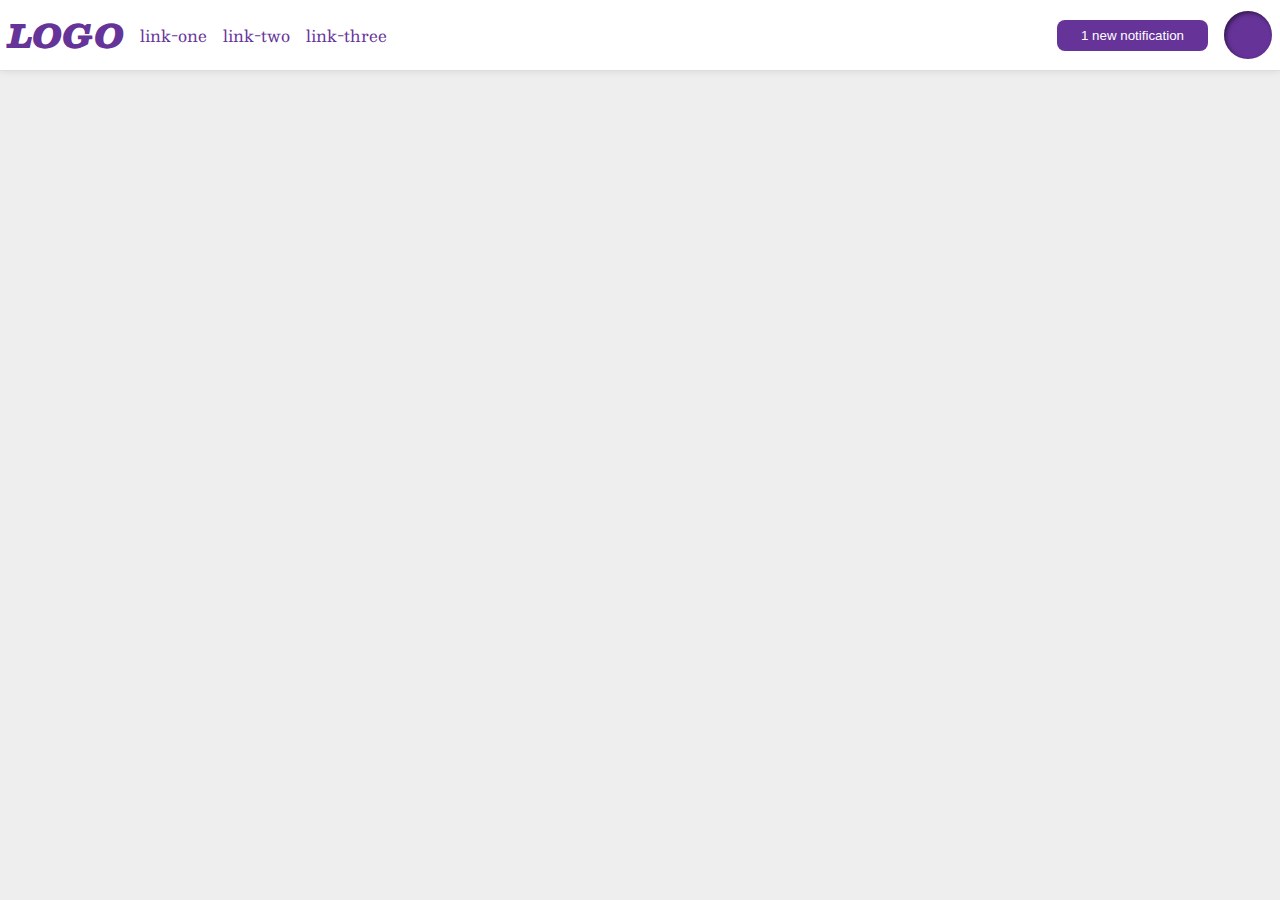
<file: foundations/flex/03-flex-header-2/index.html>
<!DOCTYPE html>
<html lang="en">
  <head>
    <meta charset="UTF-8" />
    <meta http-equiv="X-UA-Compatible" content="IE=edge" />
    <meta name="viewport" content="width=device-width, initial-scale=1.0" />
    <title>Flex Header 2</title>
    <link rel="stylesheet" href="style.css" />
  </head>
  <body>
    <div class="header">
      <div class="left-side">
        <div class="logo">LOGO</div>
        <ul class="links">
          <li><a href="https://google.com">link-one</a></li>
          <li><a href="https://google.com">link-two</a></li>
          <li><a href="https://google.com">link-three</a></li>
        </ul>
      </div>
      <div class="right-side">
        <button class="notifications">1 new notification</button>
        <div class="profile-image"></div>
      </div>
    </div>
  </body>
</html>
</file>
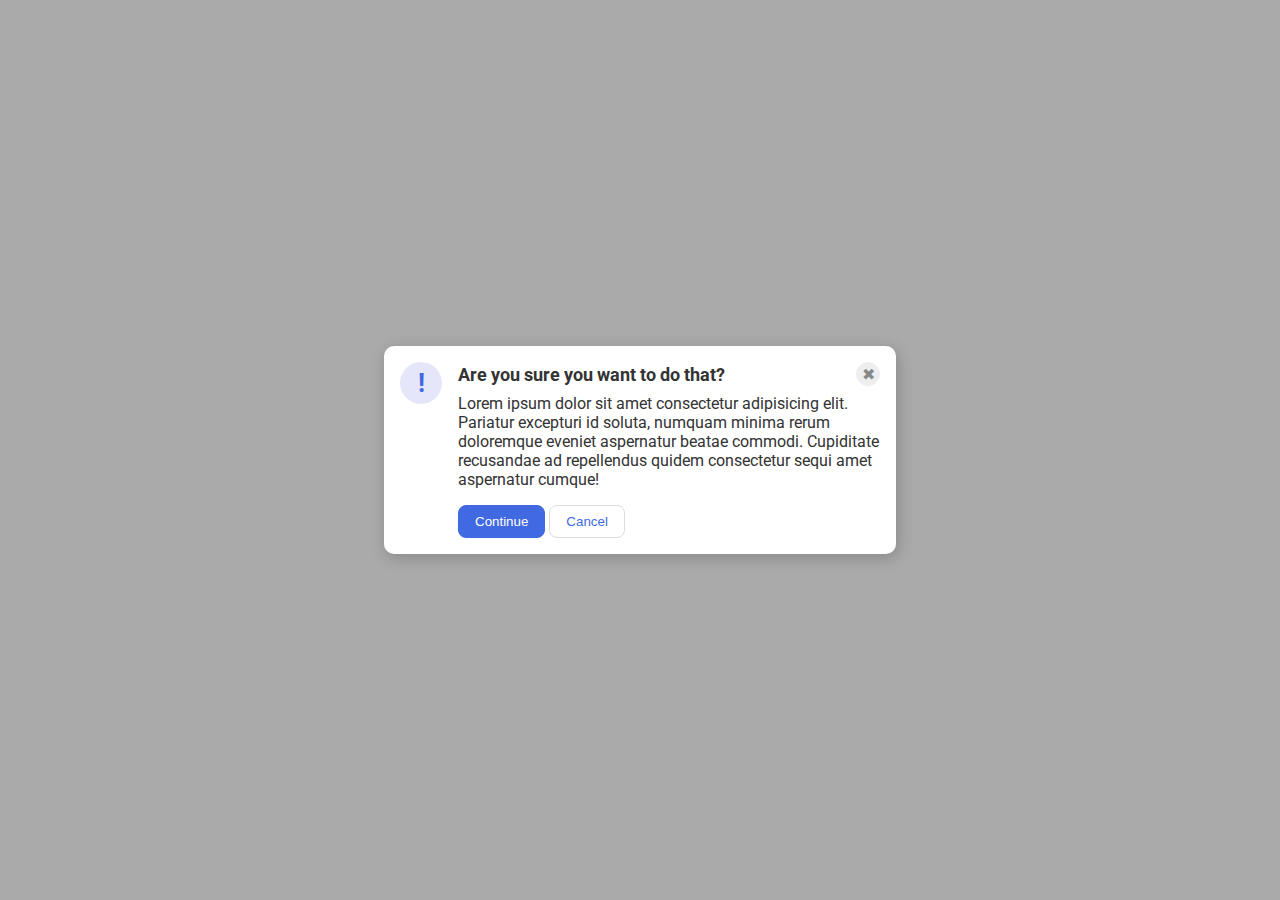
<file: foundations/flex/05-flex-modal/index.html>
<!DOCTYPE html>
<html lang="en">
  <head>
    <meta charset="UTF-8" />
    <meta http-equiv="X-UA-Compatible" content="IE=edge" />
    <meta name="viewport" content="width=device-width, initial-scale=1.0" />
    <link rel="stylesheet" href="style.css" />
    <title>Modal</title>
  </head>
  <body>
    <div class="modal">
      <div class="icon">!</div>
      <div class="container">
        <div class="header">
          Are you sure you want to do that?
          <button class="close-button">✖</button>
        </div>
        <div class="text">
          Lorem ipsum dolor sit amet consectetur adipisicing elit. Pariatur
          excepturi id soluta, numquam minima rerum doloremque eveniet
          aspernatur beatae commodi. Cupiditate recusandae ad repellendus quidem
          consectetur sequi amet aspernatur cumque!
        </div>
        <button class="continue">Continue</button>
        <button class="cancel">Cancel</button>
      </div>
    </div>
  </body>
</html>
</file>
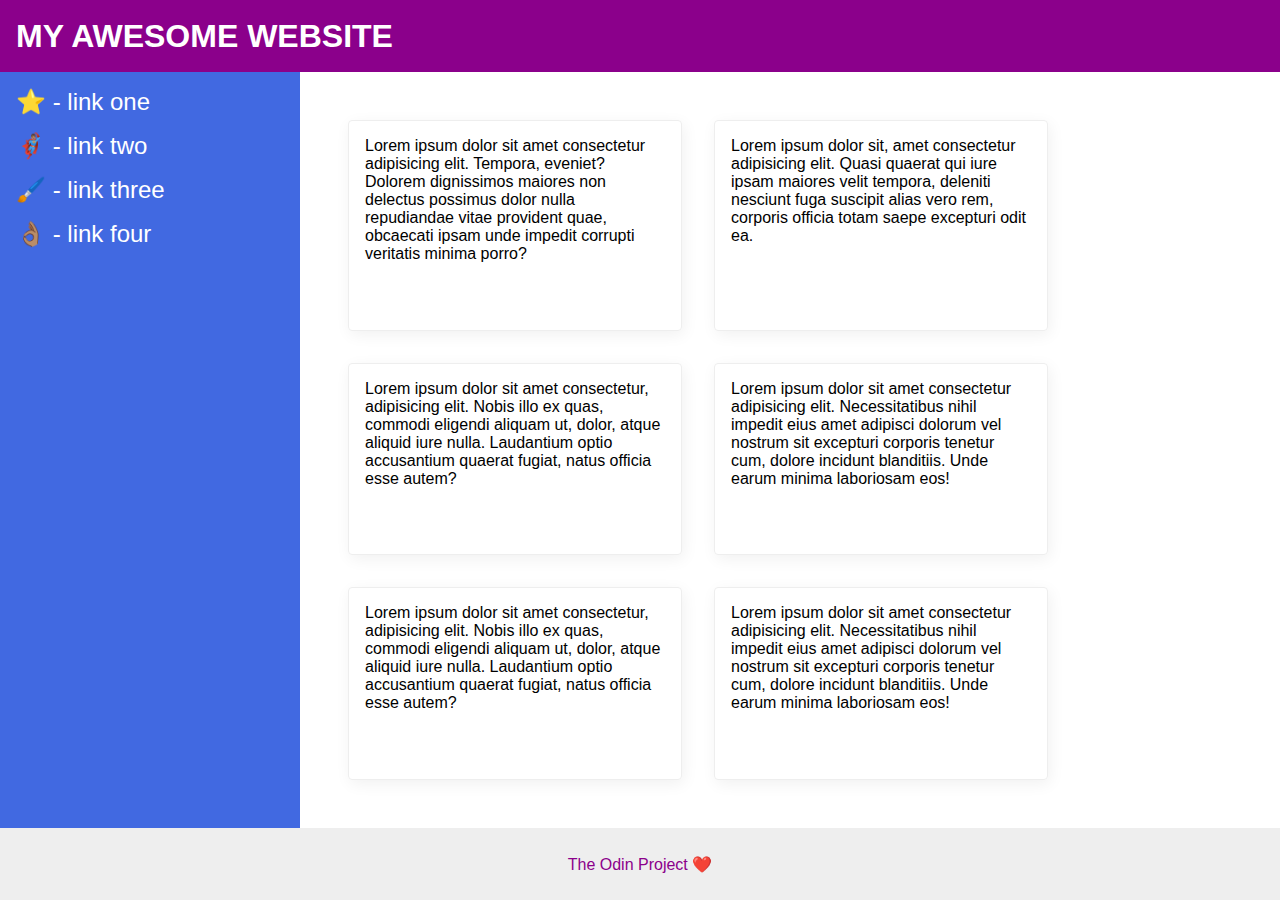
<file: foundations/flex/07-flex-layout-2/index.html>
<!DOCTYPE html>
<html lang="en">
  <head>
    <meta charset="UTF-8" />
    <meta http-equiv="X-UA-Compatible" content="IE=edge" />
    <meta name="viewport" content="width=device-width, initial-scale=1.0" />
    <title>The Holy Grail</title>
    <link rel="stylesheet" href="style.css" />
  </head>
  <body>
    <div class="header">MY AWESOME WEBSITE</div>
    <div class="body">
      <div class="sidebar">
        <ul>
          <li><a href="#">⭐ - link one</a></li>
          <li><a href="#">🦸🏽‍♂️ - link two</a></li>
          <li><a href="#">🖌️ - link three</a></li>
          <li><a href="#">👌🏽 - link four</a></li>
        </ul>
      </div>
      <div class="container">
        <div class="card">
          Lorem ipsum dolor sit amet consectetur adipisicing elit. Tempora,
          eveniet? Dolorem dignissimos maiores non delectus possimus dolor nulla
          repudiandae vitae provident quae, obcaecati ipsam unde impedit
          corrupti veritatis minima porro?
        </div>
        <div class="card">
          Lorem ipsum dolor sit, amet consectetur adipisicing elit. Quasi
          quaerat qui iure ipsam maiores velit tempora, deleniti nesciunt fuga
          suscipit alias vero rem, corporis officia totam saepe excepturi odit
          ea.
        </div>
        <div class="card">
          Lorem ipsum dolor sit amet consectetur, adipisicing elit. Nobis illo
          ex quas, commodi eligendi aliquam ut, dolor, atque aliquid iure nulla.
          Laudantium optio accusantium quaerat fugiat, natus officia esse autem?
        </div>
        <div class="card">
          Lorem ipsum dolor sit amet consectetur adipisicing elit.
          Necessitatibus nihil impedit eius amet adipisci dolorum vel nostrum
          sit excepturi corporis tenetur cum, dolore incidunt blanditiis. Unde
          earum minima laboriosam eos!
        </div>
        <div class="card">
          Lorem ipsum dolor sit amet consectetur, adipisicing elit. Nobis illo
          ex quas, commodi eligendi aliquam ut, dolor, atque aliquid iure nulla.
          Laudantium optio accusantium quaerat fugiat, natus officia esse autem?
        </div>
        <div class="card">
          Lorem ipsum dolor sit amet consectetur adipisicing elit.
          Necessitatibus nihil impedit eius amet adipisci dolorum vel nostrum
          sit excepturi corporis tenetur cum, dolore incidunt blanditiis. Unde
          earum minima laboriosam eos!
        </div>
      </div>
    </div>
    <div class="footer">The Odin Project ❤️</div>
  </body>
</html>
</file>
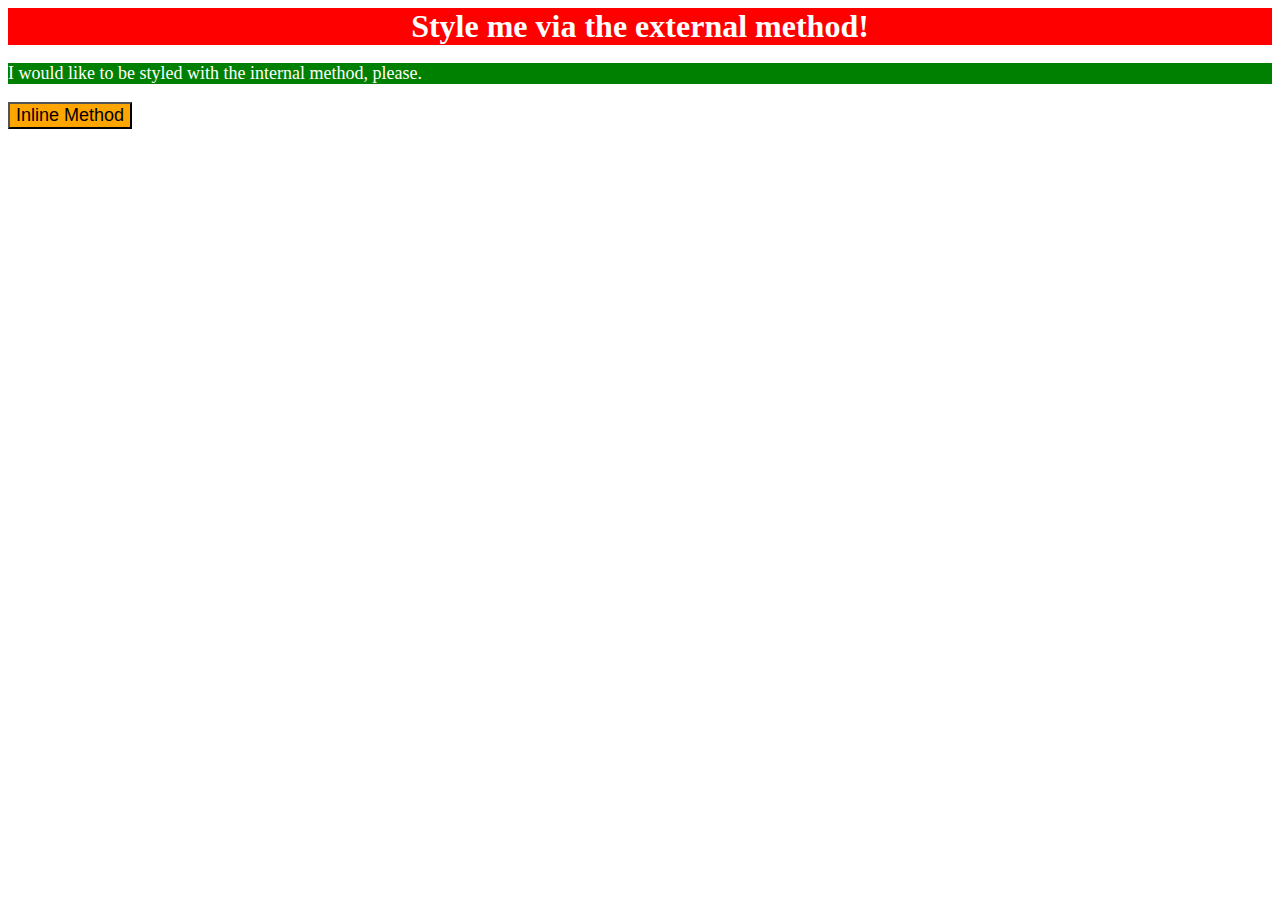
<file: foundations/intro-to-css/01-css-methods/index.html>
<!DOCTYPE html>
<html lang="en">
  <head>
    <meta charset="UTF-8" />
    <meta http-equiv="X-UA-Compatible" content="IE=edge" />
    <meta name="viewport" content="width=device-width, initial-scale=1.0" />
    <title>Methods for Adding CSS</title>
    <link rel="stylesheet" href="styles.css" />
    <style>
      p {
        background-color: green;
        color: white;
        font-size: 18px;
      }
    </style>
  </head>
  <body>
    <div>Style me via the external method!</div>
    <p>I would like to be styled with the internal method, please.</p>
    <button style="background-color: orange; font-size: 18px">
      Inline Method
    </button>
  </body>
</html>
</file>
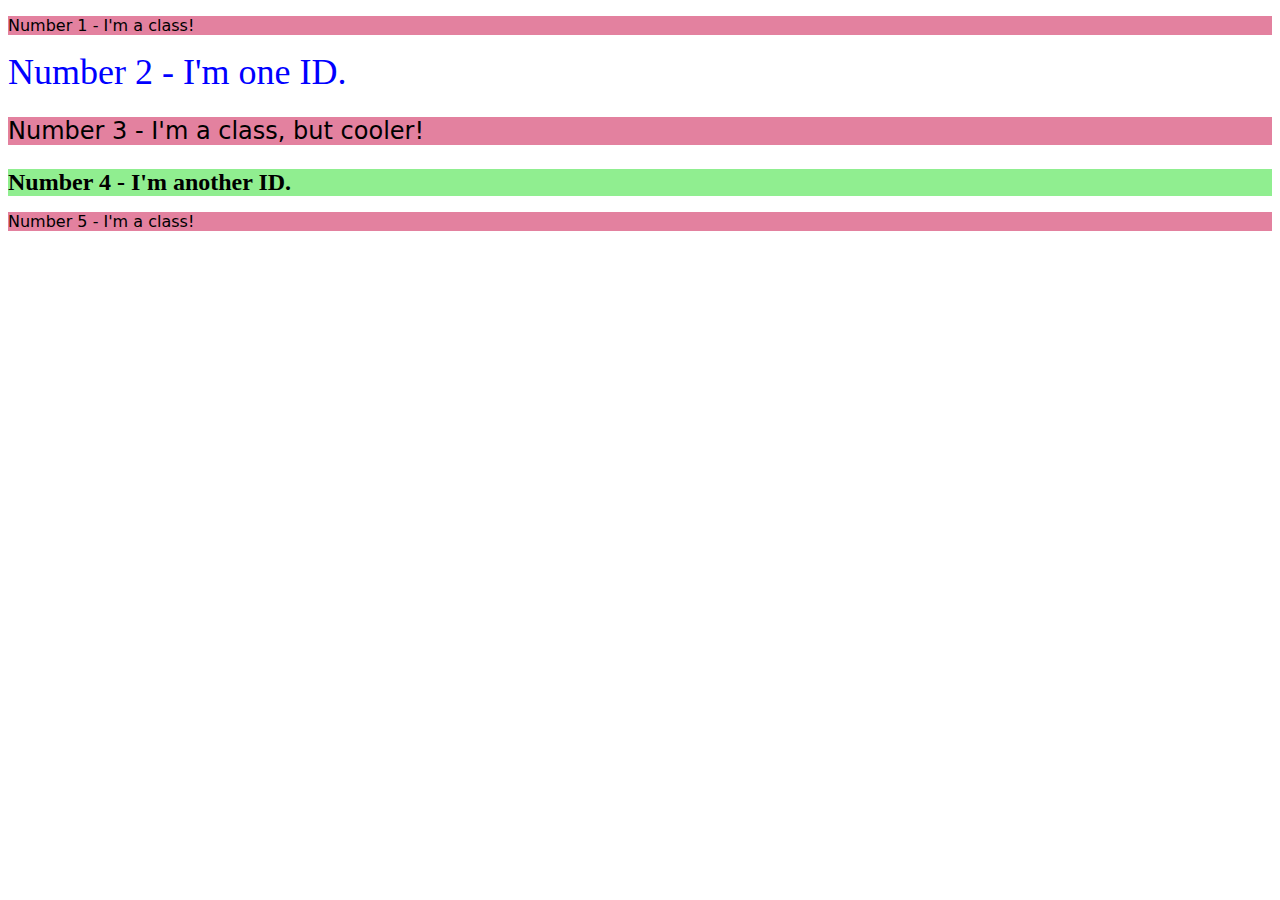
<file: foundations/intro-to-css/02-class-id-selectors/index.html>
<!DOCTYPE html>
<html lang="en">
  <head>
    <meta charset="UTF-8" />
    <meta http-equiv="X-UA-Compatible" content="IE=edge" />
    <meta name="viewport" content="width=device-width, initial-scale=1.0" />
    <title>Class and ID Selectors</title>
    <link rel="stylesheet" href="style.css" />
  </head>
  <body>
    <p class="Class">Number 1 - I'm a class!</p>
    <div id="OneId">Number 2 - I'm one ID.</div>
    <p class="Class Font">Number 3 - I'm a class, but cooler!</p>
    <div id="AnotherId" class="Font">Number 4 - I'm another ID.</div>
    <p class="Class">Number 5 - I'm a class!</p>
  </body>
</html>
</file>
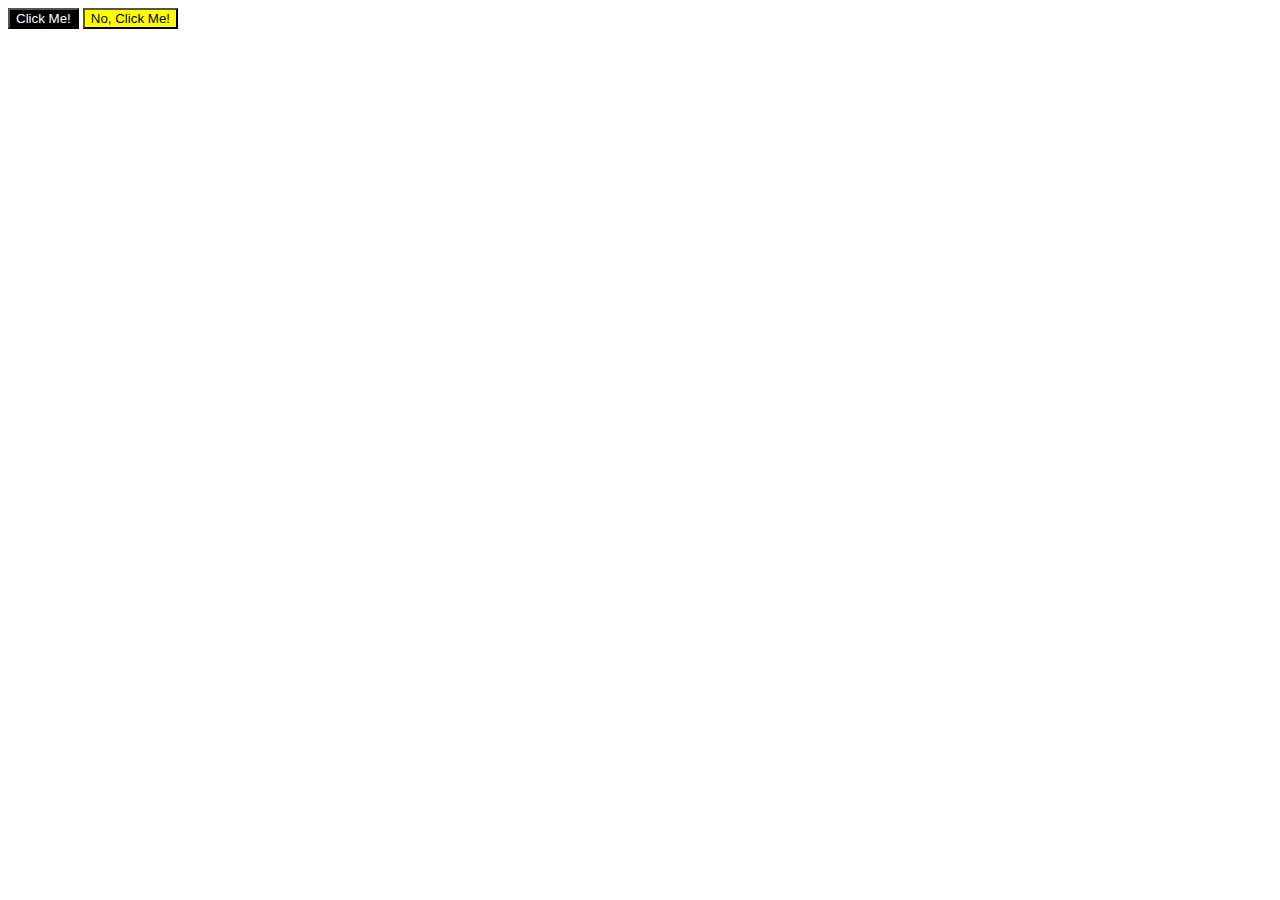
<file: foundations/intro-to-css/03-grouping-selectors/index.html>
<!DOCTYPE html>
<html lang="en">
  <head>
    <meta charset="UTF-8" />
    <meta http-equiv="X-UA-Compatible" content="IE=edge" />
    <meta name="viewport" content="width=device-width, initial-scale=1.0" />
    <title>Grouping Selectors</title>
    <link rel="stylesheet" href="style.css" />
  </head>
  <body>
    <button class="Button1">Click Me!</button>
    <button class="Button2">No, Click Me!</button>
  </body>
</html>
</file>
<file: foundations/flex/03-flex-header-2/style.css>
/* this is some magical font-importing.
you'll learn about it later. */
@import url("https://fonts.googleapis.com/css2?family=Besley:ital,wght@0,400;1,900&display=swap");

body {
  margin: 0;
  background: #eee;
  font-family: Besley, serif;
}

.header {
  background: white;
  border-bottom: 1px solid #ddd;
  box-shadow: 0 0 8px rgba(0, 0, 0, 0.1);
  display: flex;
  justify-content: space-between;
  padding: 8px;
}

.profile-image {
  background: rebeccapurple;
  box-shadow: inset 2px 2px 4px rgba(0, 0, 0, 0.5);
  border-radius: 50%;
  width: 48px;
  height: 48px;
}

.logo {
  color: rebeccapurple;
  font-size: 32px;
  font-weight: 900;
  font-style: italic;
}

button {
  border: none;
  border-radius: 8px;
  background: rebeccapurple;
  color: white;
  padding: 8px 24px;
}

a {
  /* this removes the line under our links */
  text-decoration: none;
  color: rebeccapurple;
}

ul {
  list-style-type: none;
  display: flex;
  gap: 16px;
  margin: 0;
  padding: 0;
}

.left-side,
.right-side {
  display: flex;
  align-items: center;
  gap: 16px;
}
</file>
<file: foundations/flex/05-flex-modal/style.css>
@import url("https://fonts.googleapis.com/css2?family=Roboto:wght@400;700&display=swap");

html,
body {
  height: 100%;
}

body {
  font-family: Roboto, sans-serif;
  margin: 0;
  background: #aaa;
  color: #333;
  display: flex;
  align-items: center;
  justify-content: center;
}

.modal {
  background: white;
  width: 480px;
  border-radius: 10px;
  box-shadow: 2px 4px 16px rgba(0, 0, 0, 0.2);
  display: flex;
  gap: 16px;
  padding: 16px;
}

.header {
  display: flex;
  align-items: center;
  justify-content: space-between;
  margin-bottom: 8px;
  font-size: 18px;
  font-weight: bold;
}

.icon {
  color: royalblue;
  font-size: 26px;
  font-weight: 700;
  background: lavender;
  width: 42px;
  height: 42px;
  border-radius: 50%;
  display: flex;
  align-items: center;
  justify-content: center;
  flex-shrink: 0;
}

.close-button {
  background: #eee;
  border-radius: 50%;
  color: #888;
  font-weight: 400;
  font-size: 16px;
  height: 24px;
  width: 24px;
  display: flex;
  align-items: center;
  justify-content: center;
  border: 1px solid #eee;
  padding: 0;
}

button {
  cursor: pointer;
  padding: 8px 16px;
  border-radius: 8px;
}

button.continue {
  background: royalblue;
  border: 1px solid royalblue;
  color: white;
}

button.cancel {
  background: white;
  border: 1px solid #ddd;
  color: royalblue;
}

.text {
  margin-bottom: 16px;
}
</file>
<file: foundations/flex/07-flex-layout-2/style.css>
body {
  font-family: -apple-system, BlinkMacSystemFont, "Segoe UI", Roboto, Oxygen,
    Ubuntu, Cantarell, "Open Sans", "Helvetica Neue", sans-serif;
  margin: 0;
  min-height: 100vh;
  display: flex;
  flex-direction: column;
}

.header {
  height: 72px;
  background: darkmagenta;
  color: white;
  display: flex;
  align-items: center;
  padding: 0 16px;
  font-size: 32px;
  font-weight: 900;
}

.footer {
  height: 72px;
  background: #eee;
  color: darkmagenta;
  display: flex;
  align-items: center;
  justify-content: center;
}

.sidebar {
  width: 300px;
  background: royalblue;
  box-sizing: border-box;
  flex-shrink: 0;
  padding: 16px;
}

.card {
  border: 1px solid #eee;
  box-shadow: 2px 4px 16px rgba(0, 0, 0, 0.06);
  border-radius: 4px;
  padding: 16px;
  width: 300px;
}

ul {
  list-style-type: none;
  margin: 0;
  padding: 0;
}

li {
  margin-bottom: 16px;
}

a {
  color: white;
  text-decoration: none;
  font-size: 24px;
}

.body {
  flex: 1;
  display: flex;
}

.container {
  padding: 48px;
  display: flex;
  flex-wrap: wrap;
  gap: 32px;
}
</file>
<file: foundations/intro-to-css/01-css-methods/styles.css>
div {
  background-color: red;
  color: white;
  font-size: 32px;
  text-align: center;
  font-weight: bold;
}
</file>
<file: foundations/intro-to-css/02-class-id-selectors/style.css>
.Class {
  background-color: rgb(227, 129, 159);
  font-family: Verdana, "DejaVu Sans", sans-serif;
}

.Font {
  font-size: 24px;
}

#OneId {
  color: blue;
  font-size: 36px;
}

#AnotherId {
  background-color: lightgreen;
  font-weight: bold;
}
</file>
<file: foundations/intro-to-css/03-grouping-selectors/style.css>
.Button1,
.Button2 {
  font-family: Helvetica, "Times New Roman", sans-serif;
}

.Button1 {
  background-color: black;
  color: white;
}

.Button2 {
  background-color: yellow;
}
</file>
